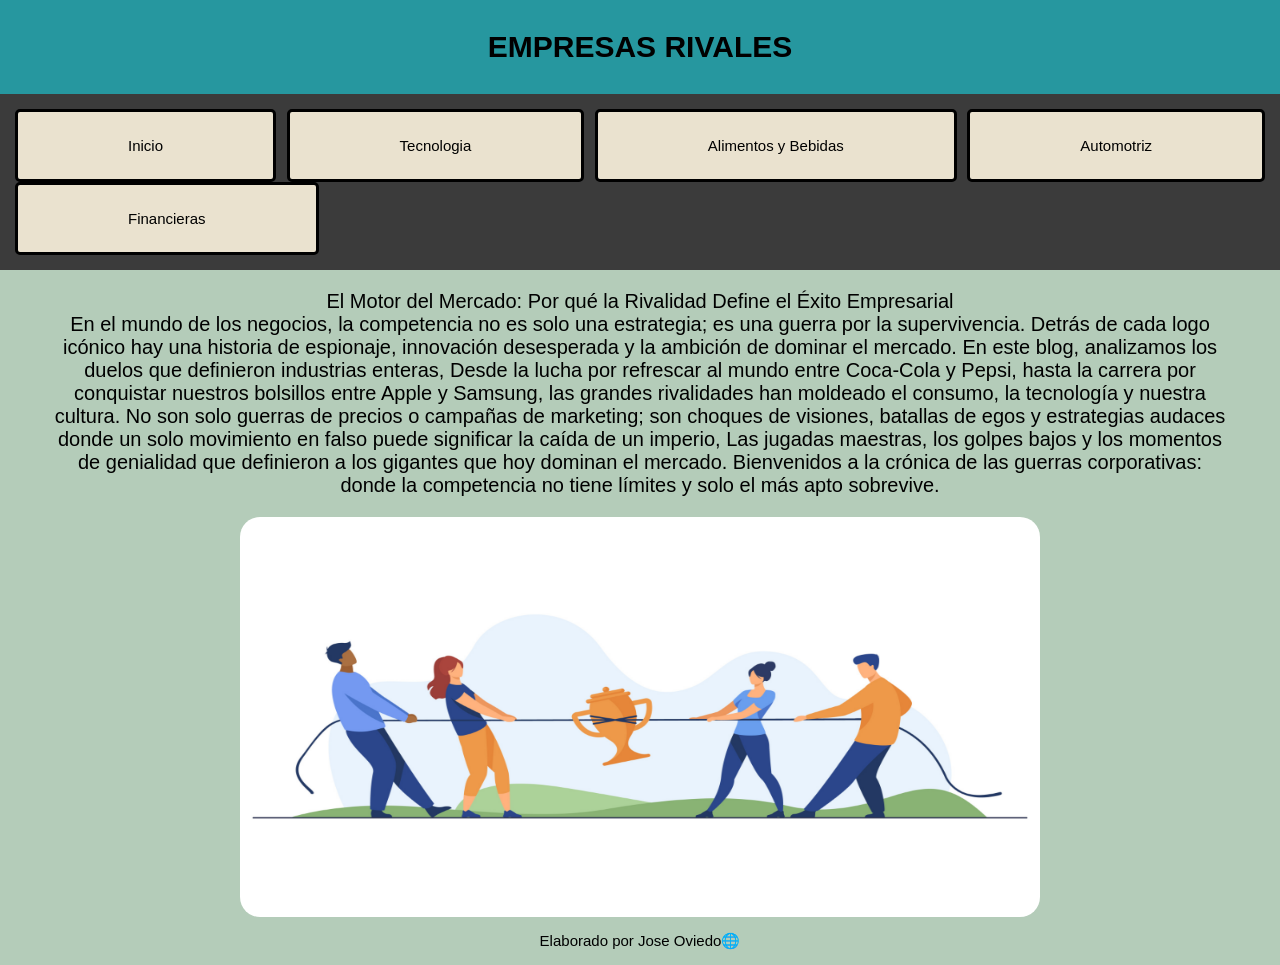
<file: index.html>
<!DOCTYPE html>
<html lang="en">
<head>
    <meta charset="UTF-8">
    <meta name="viewport" content="width=device-width, initial-scale=1.0">
    <link rel="stylesheet" href="styles.css">
    <title>Empresas</title>
</head>

<body>
    <div class="contenedor1">
        <h1>EMPRESAS RIVALES</h1>
    </div>
    <div>
        <nav class="contenedor2">
            <ul>
                <div class="bar">
                <li class="inicio"> <a href="index.html">Inicio</a></li>
                <li class="tecno"> <a href="empresas/tecno.html">Tecnologia</a></li>
                <li class="food"> <a href="empresas/snacks.html">Alimentos y Bebidas</a></li>
                <li class="cars"> <a href="empresas/cars.html">Automotriz</a></li>
                <li class="money"> <a href="empresas/money.html">Financieras</a></li>
                </div>
            </ul>
        
        </nav> 
    </div>
            <div class="intro">
             <p>El Motor del Mercado: Por qué la Rivalidad Define el Éxito Empresarial<br>
             En el mundo de los negocios, la competencia no es solo una estrategia; es una guerra por la supervivencia. Detrás de cada logo icónico hay una historia de espionaje, innovación desesperada y la ambición de dominar el mercado. En este blog, analizamos los duelos que definieron industrias enteras, Desde la lucha por refrescar al mundo entre Coca-Cola y Pepsi, hasta la carrera por conquistar nuestros bolsillos entre Apple y Samsung, las grandes rivalidades han moldeado el consumo, la tecnología y nuestra cultura. No son solo guerras de precios o campañas de marketing; son choques de visiones, batallas de egos y estrategias audaces donde un solo movimiento en falso puede significar la caída de un imperio, Las jugadas maestras, los golpes bajos y los momentos de genialidad que definieron a los gigantes que hoy dominan el mercado. Bienvenidos a la crónica de las guerras corporativas: donde la competencia no tiene límites y solo el más apto sobrevive.</p></div>
             <div class="imgpri"><img src="imagenes/Empresas-concorrentes-3.png" alt="peleas por el premio"  width="800" height="400" style="border-radius: 20px;"></div>

            <p class="pie">Elaborado por Jose Oviedo<a href="https://github.com/DonOviedo" target="_blank">🌐</a></p>
</body>
</html>
</file>
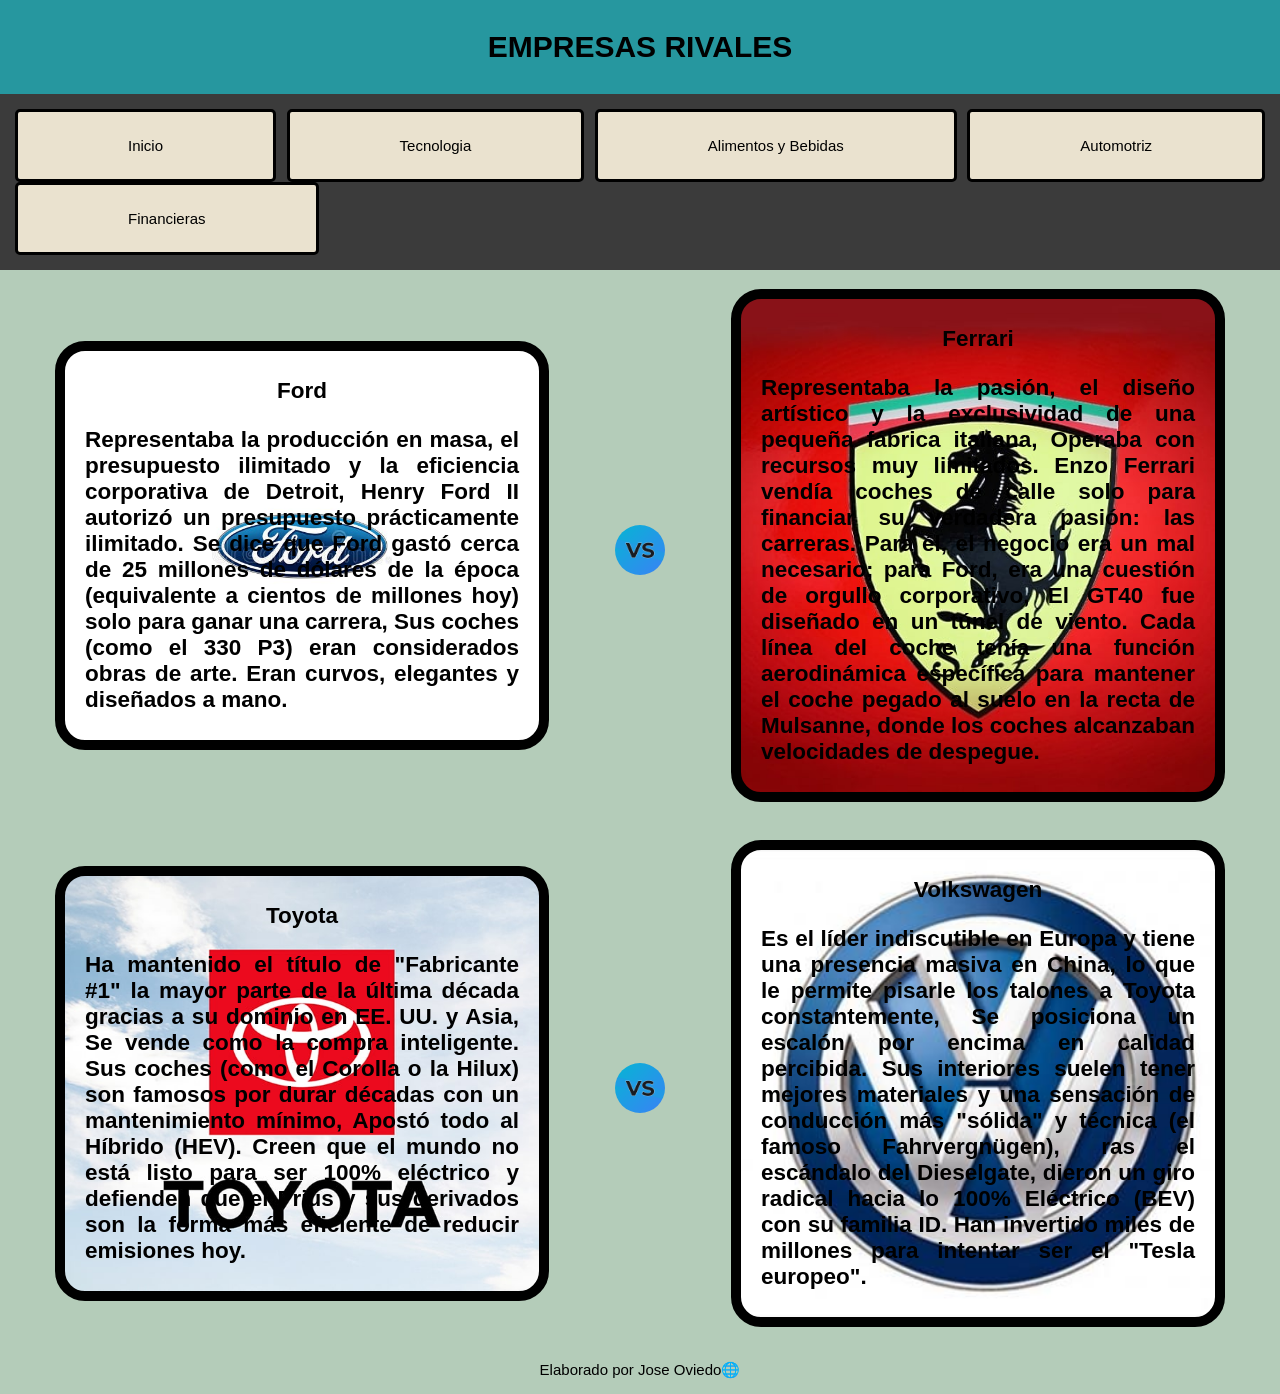
<file: empresas/cars.html>
<!DOCTYPE html>
<html lang="en">
<head>
    <meta charset="UTF-8">
    <meta name="viewport" content="width=device-width, initial-scale=1.0">
    <link rel="stylesheet" href="../styles.css">
    <title>Automotriz</title>
</head>
<body>
    <div class="contenedor1">
        <H1>EMPRESAS RIVALES</H1>
    </div>
    <div>
        <nav class="contenedor2">
            <ul>
                <div class="bar">
                <li class="inicio"> <a href="../index.html">Inicio</a></li>
                <li class="tecno"> <a href="../empresas/tecno.html">Tecnologia</a></li>
                <li class="food"> <a href="../empresas/snacks.html">Alimentos y Bebidas</a></li>
                <li class="cars"> <a href="../empresas/cars.html">Automotriz</a></li>
                <li class="money"> <a href="../empresas/money.html">Financieras</a></li>
                </div>
            </ul>
        </nav> 
            <div class="marcas">
                <h2 class="primero" style="background-image: url(../imagenes/ford-logo-editorial-ilustrativo-sobre-fondo-blanco-eps-descargar-vector-jpeg-banner-208332217.jpg);">
                    <div><p class="secc1">Ford</p>
                        <p>Representaba la producción en masa, el presupuesto ilimitado y la eficiencia corporativa de Detroit, Henry Ford II autorizó un presupuesto prácticamente ilimitado. Se dice que Ford gastó cerca de 25 millones de dólares de la época (equivalente a cientos de millones hoy) solo para ganar una carrera, Sus coches (como el 330 P3) eran considerados obras de arte. Eran curvos, elegantes y diseñados a mano.</p>
                    </div>
                </h2>
                <div class="versus">
                <img src="../imagenes/versus.png" alt="versus">
                </div>

                <h2 class="segundo" style="background-image: url(../imagenes/Cover-Pixart_Ferrari.jpg);">
                 <div><p class="secc1">Ferrari</p>
                <p> Representaba la pasión, el diseño artístico y la exclusividad de una pequeña fábrica italiana, Operaba con recursos muy limitados. Enzo Ferrari vendía coches de calle solo para financiar su verdadera pasión: las carreras. Para él, el negocio era un mal necesario; para Ford, era una cuestión de orgullo corporativo, El GT40 fue diseñado en un túnel de viento. Cada línea del coche tenía una función aerodinámica específica para mantener el coche pegado al suelo en la recta de Mulsanne, donde los coches alcanzaban velocidades de despegue.</p></div>
                 </h2>
        </div>

         <div class="marcas">
                <h2 class="primero" style="background-image: url(../imagenes/toyota2.jpg);">
                    <div><p class="secc1">Toyota</p>
                        <p>Ha mantenido el título de "Fabricante #1" la mayor parte de la última década gracias a su dominio en EE. UU. y Asia, Se vende como la compra inteligente. Sus coches (como el Corolla o la Hilux) son famosos por durar décadas con un mantenimiento mínimo, Apostó todo al Híbrido (HEV). Creen que el mundo no está listo para ser 100% eléctrico y defienden que el Prius y sus derivados son la forma más eficiente de reducir emisiones hoy.</p>
                    </div>
                </h2>
                <div class="versus">
                <img src="../imagenes/versus.png" alt="versus">
                </div>

                <h2 class="segundo" style="background-image: url(../imagenes/vols.jpg);">
                 <div><p class="secc1">Volkswagen</p>
                <p> Es el líder indiscutible en Europa y tiene una presencia masiva en China, lo que le permite pisarle los talones a Toyota constantemente, Se posiciona un escalón por encima en calidad percibida. Sus interiores suelen tener mejores materiales y una sensación de conducción más "sólida" y técnica (el famoso Fahrvergnügen), ras el escándalo del Dieselgate, dieron un giro radical hacia lo 100% Eléctrico (BEV) con su familia ID. Han invertido miles de millones para intentar ser el "Tesla europeo".</p></div>
                 </h2>
        </div>

             <p class="pie">Elaborado por Jose Oviedo<a href="https://github.com/DonOviedo" target="_blank">🌐</a></p>
</body>
</html>
</file>
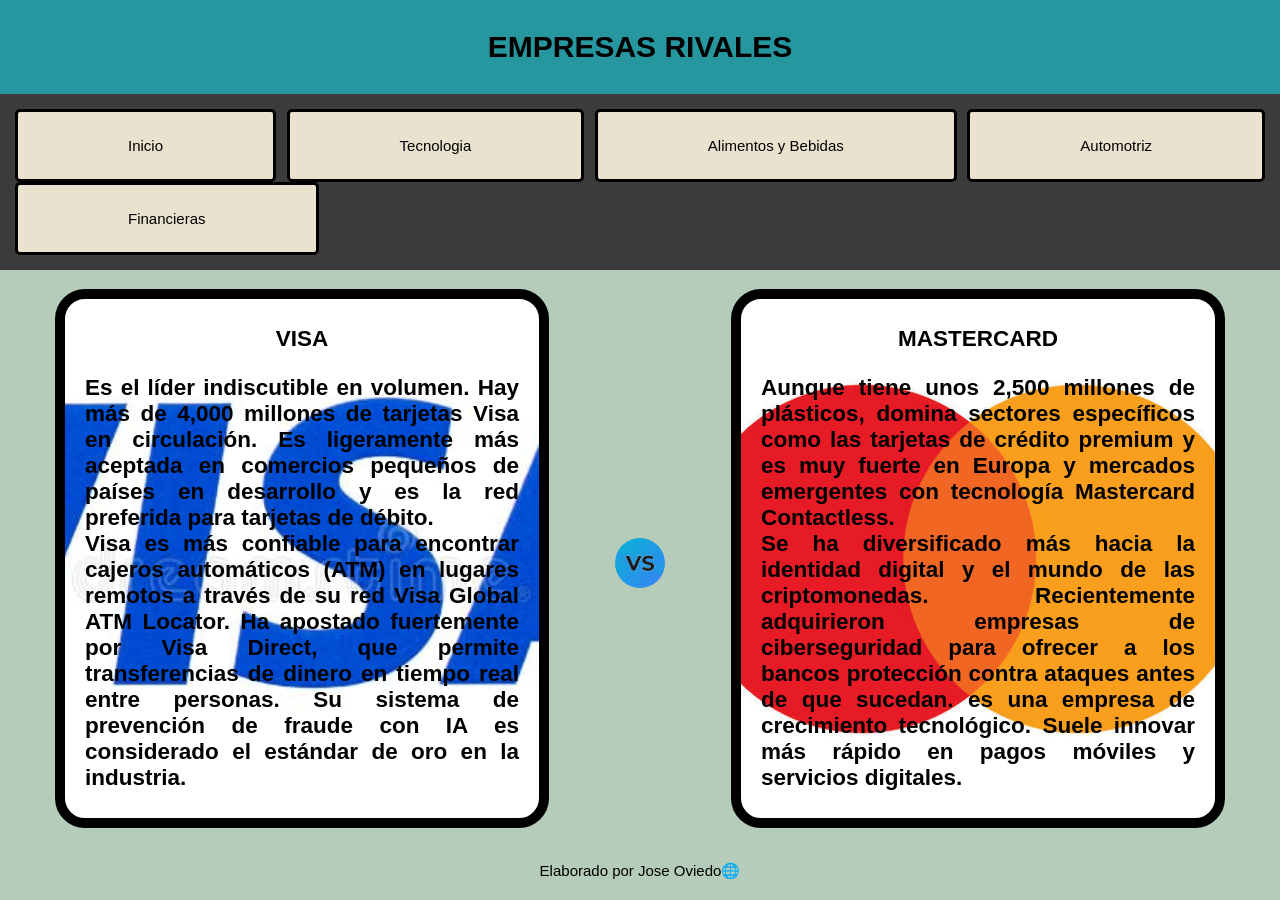
<file: empresas/money.html>
<!DOCTYPE html>
<html lang="en">
<head>
    <meta charset="UTF-8">
    <meta name="viewport" content="width=device-width, initial-scale=1.0">
    <link rel="stylesheet" href="../styles.css">
    <title>Financieras</title>
</head>
<body>
    <div class="contenedor1">
        <H1>EMPRESAS RIVALES</H1>
    </div>
    <div>
        <nav class="contenedor2">
            <ul>
                <div class="bar">
                <li class="inicio"> <a href="../index.html">Inicio</a></li>
                <li class="tecno"> <a href="../empresas/tecno.html">Tecnologia</a></li>
                <li class="food"> <a href="../empresas/snacks.html">Alimentos y Bebidas</a></li>
                <li class="cars"> <a href="../empresas/cars.html">Automotriz</a></li>
                <li class="money"> <a href="../empresas/money.html">Financieras</a></li>
                </div>
            </ul>
        
        </nav> 

         <div class="marcas">
        <h2 class="primero" style="background-image: url(../imagenes/visa2.jpg);">
            <div><p class="secc1">VISA</p>
             <p>Es el líder indiscutible en volumen. Hay más de 4,000 millones de tarjetas Visa en circulación. Es ligeramente más aceptada en comercios pequeños de países en desarrollo y es la red preferida para tarjetas de débito. <br> Visa es más confiable para encontrar cajeros automáticos (ATM) en lugares remotos a través de su red Visa Global ATM Locator. Ha apostado fuertemente por Visa Direct, que permite transferencias de dinero en tiempo real entre personas. Su sistema de prevención de fraude con IA es considerado el estándar de oro en la industria.</p></div>
        </h2>

        <div class="versus">
                <img src="../imagenes/versus.png" alt="versus">
        </div>
        <h2 class="segundo" style="background-image: url(../imagenes/mastercard.png);">
            <div><p class="secc1">MASTERCARD</p>
             <p>Aunque tiene unos 2,500 millones de plásticos, domina sectores específicos como las tarjetas de crédito premium y es muy fuerte en Europa y mercados emergentes con tecnología Mastercard Contactless. <br> Se ha diversificado más hacia la identidad digital y el mundo de las criptomonedas. Recientemente adquirieron empresas de ciberseguridad para ofrecer a los bancos protección contra ataques antes de que sucedan. es una empresa de crecimiento tecnológico. Suele innovar más rápido en pagos móviles y servicios digitales.</p></div>
        </h2>
         </div>
          <p class="pie">Elaborado por Jose Oviedo<a href="https://github.com/DonOviedo" target="_blank">🌐</a></p>
</body>
</html>
</file>
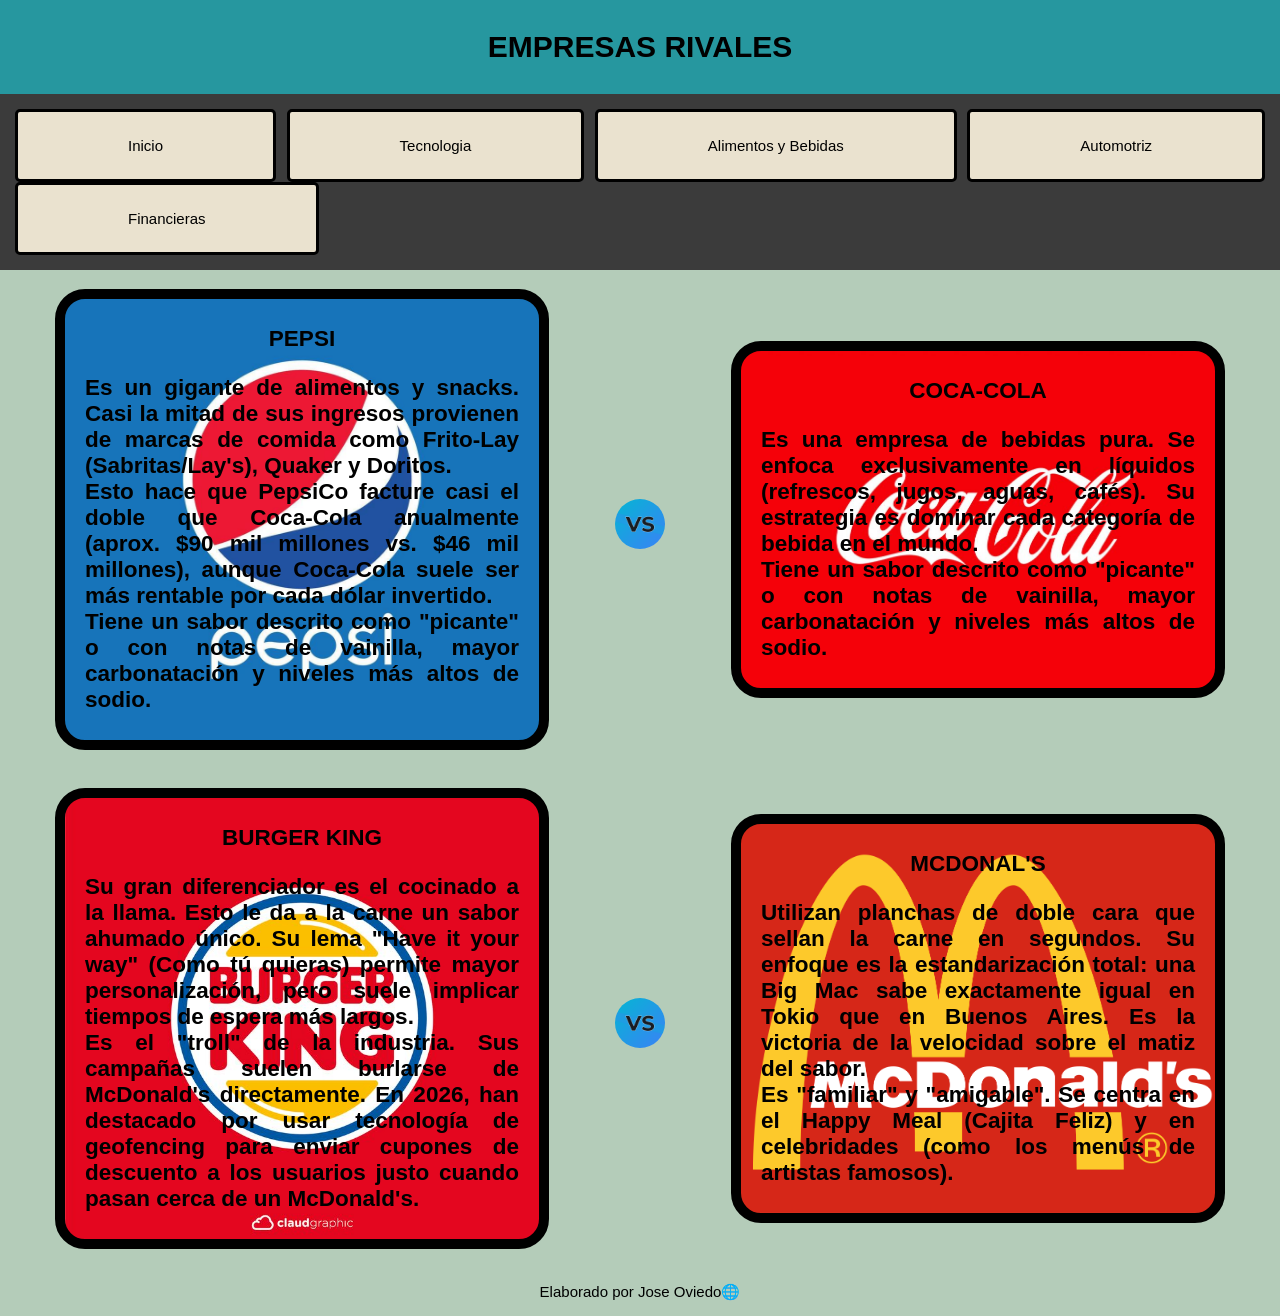
<file: empresas/snacks.html>
<!DOCTYPE html>
<html lang="en">
<head>
    <meta charset="UTF-8">
    <meta name="viewport" content="width=device-width, initial-scale=1.0">
    <link rel="stylesheet" href="../styles.css">
    <title>Comida</title>
</head>
<body>
    <div class="contenedor1">
        <H1>EMPRESAS RIVALES</H1>
    </div>
    <div>
        <nav class="contenedor2">
            <ul>
                <div class="bar">
                <li class="inicio"> <a href="../index.html">Inicio</a></li>
                <li class="tecno"> <a href="../empresas/tecno.html">Tecnologia</a></li>
                <li class="food"> <a href="../empresas/snacks.html">Alimentos y Bebidas</a></li>
                <li class="cars"> <a href="../empresas/cars.html">Automotriz</a></li>
                <li class="money"> <a href="../empresas/money.html">Financieras</a></li>
                </div>
            </ul>
        
        </nav> 
    </div>
        
        <div class="marcas">
            <h2 class="primero" style="background-image: url(../imagenes/pepsi-popular-drink-brand-logo-vinnytsia-ukraine-may-16-202-free-vector.jpg);">
             <div>
             <p class="secc1">PEPSI</p>
             <p>Es un gigante de alimentos y snacks. Casi la mitad de sus ingresos provienen de marcas de comida como Frito-Lay (Sabritas/Lay's), Quaker y Doritos. <br> Esto hace que PepsiCo facture casi el doble que Coca-Cola anualmente (aprox. $90 mil millones vs. $46 mil millones), aunque Coca-Cola suele ser más rentable por cada dólar invertido. <br> Tiene un sabor descrito como "picante" o con notas de vainilla, mayor carbonatación y niveles más altos de sodio.</p>
             </div>
        </h2>

       <div class="versus">
                <img src="../imagenes/versus.png" alt="versus">
        </div>
     
        <h2 class="segundo" style="background-image: url(../imagenes/cocacola-logo-1024x696.jpeg);">
            <div>
            <p class="secc1">COCA-COLA</p> 
             <p> Es una empresa de bebidas pura. Se enfoca exclusivamente en líquidos (refrescos, jugos, aguas, cafés). Su estrategia es dominar cada categoría de bebida en el mundo. <br> Tiene un sabor descrito como "picante" o con notas de vainilla, mayor carbonatación y niveles más altos de sodio.</p></div>
        </h2>
        </div>

        <div class="marcas">
        <h2 class="primero" style="background-image: url(../imagenes/burgerking.jpg);">
            <div><p class="secc1">BURGER KING</p>
             <p>Su gran diferenciador es el cocinado a la llama. Esto le da a la carne un sabor ahumado único. Su lema "Have it your way" (Como tú quieras) permite mayor personalización, pero suele implicar tiempos de espera más largos. <br> Es el "troll" de la industria. Sus campañas suelen burlarse de McDonald's directamente. En 2026, han destacado por usar tecnología de geofencing para enviar cupones de descuento a los usuarios justo cuando pasan cerca de un McDonald's.</p></div>
        </h2>
       <div class="versus">
                <img src="../imagenes/versus.png" alt="versus">
        </div>
        <h2 class="segundo" style="background-image: url(../imagenes/McDonald\'s_logo.svg.png);">
            <div> <p class="secc1">MCDONAL'S</p>
             <p>Utilizan planchas de doble cara que sellan la carne en segundos. Su enfoque es la estandarización total: una Big Mac sabe exactamente igual en Tokio que en Buenos Aires. Es la victoria de la velocidad sobre el matiz del sabor. <br> Es "familiar" y "amigable". Se centra en el Happy Meal (Cajita Feliz) y en celebridades (como los menús de artistas famosos).</p></div>
        </h2>
        </div>
         <p class="pie">Elaborado por Jose Oviedo<a href="https://github.com/DonOviedo" target="_blank">🌐</a></p>
</body>
</html>
</file>
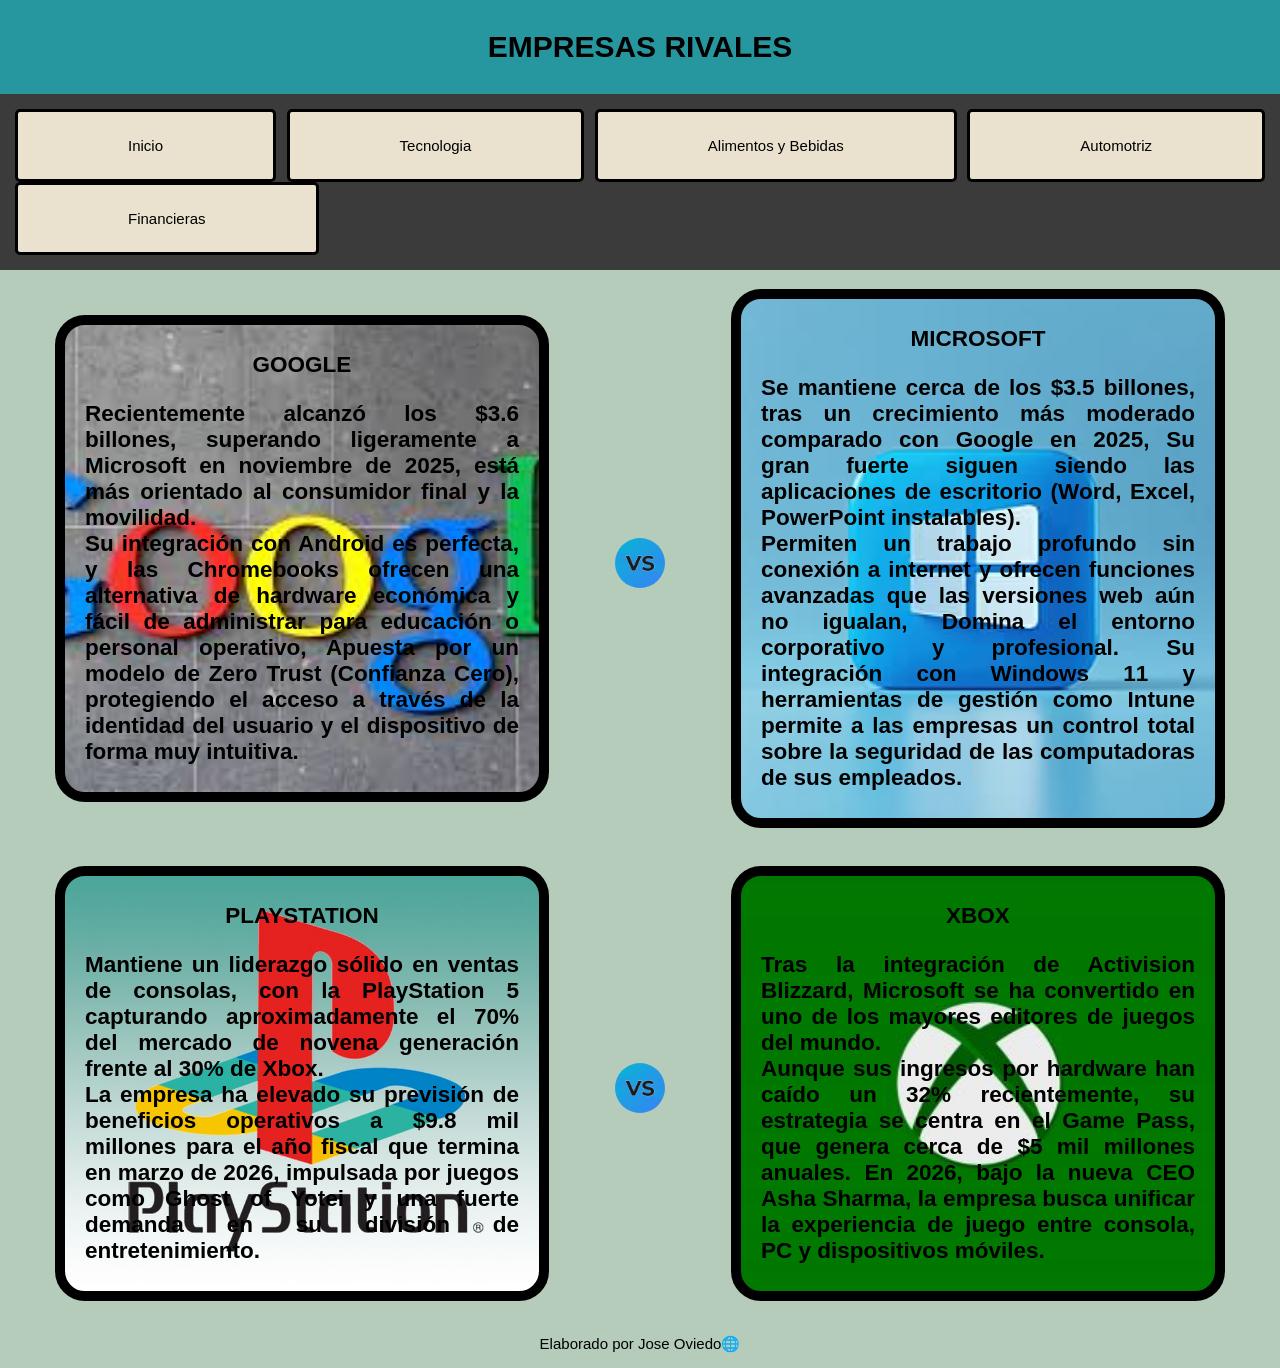
<file: empresas/tecno.html>
<!DOCTYPE html>
<html lang="en">
<head>
    <meta charset="UTF-8">
    <meta name="viewport" content="width=device-width, initial-scale=1.0">
    <link rel="stylesheet" href="/index.html">
    <link rel="stylesheet" href="../styles.css">
    <title>Tecnologia</title>
</head>
<body>
    <body>
    <div class="contenedor1">
        <H1>EMPRESAS RIVALES</H1>
    </div>
    <div>
        <nav class="contenedor2">
            <ul>
                <div class="bar">
                <li class="inicio"> <a href="../index.html">Inicio</a></li>
                <li class="tecno"> <a href="../empresas/tecno.html">Tecnologia</a></li>
                <li class="food"> <a href="../empresas/snacks.html">Alimentos y Bebidas</a></li>
                <li class="cars"> <a href="../empresas/cars.html">Automotriz</a></li>
                <li class="money"> <a href="../empresas/money.html">Financieras</a></li>
                </div>
            </ul>
        
        </nav> 
    </div>
    <div class="marcas">
        <h2 class="primero" style="background-image: url(../imagenes/images.jpg);">
            <div>
            <p class="secc1">GOOGLE</p> 
              <p>Recientemente alcanzó los $3.6 billones, superando ligeramente a Microsoft en noviembre de 2025, está más orientado al consumidor final y la movilidad. <br>Su integración con Android es perfecta, y las Chromebooks ofrecen una alternativa de hardware económica y fácil de administrar para educación o personal operativo, Apuesta por un modelo de Zero Trust (Confianza Cero), protegiendo el acceso a través de la identidad del usuario y el dispositivo de forma muy intuitiva.</p>
              </div>
        </h2>

       <div class="versus">
                <img src="../imagenes/versus.png" alt="versus">
        </div>
      
        <h2 class="segundo" style="background-image: url(../imagenes/pngtree-microsoft-azure-app-3d-icon-on-a-pale-blue-background-windows-image_17083737.jpg);"> 
            <div>
            <p class="secc1">MICROSOFT</p>
                <p>Se mantiene cerca de los $3.5 billones, tras un crecimiento más moderado comparado con Google en 2025, Su gran fuerte siguen siendo las aplicaciones de escritorio (Word, Excel, PowerPoint instalables). <br>Permiten un trabajo profundo sin conexión a internet y ofrecen funciones avanzadas que las versiones web aún no igualan, Domina el entorno corporativo y profesional. Su integración con Windows 11 y herramientas de gestión como Intune permite a las empresas un control total sobre la seguridad de las computadoras de sus empleados.</p>
               </div>
        </h2>
         </div>
         <div class="marcas">
        <h2 class="primero" style="background-image: url(../imagenes/cKWN3VJRRtzBgh9h3QFkii-1200-80.jpg);">
            <div>
                <p class="secc1">PLAYSTATION </p>
                <p>
                 Mantiene un liderazgo sólido en ventas de consolas, con la PlayStation 5 capturando aproximadamente el 70% del mercado de novena generación frente al 30% de Xbox. <br> La empresa ha elevado su previsión de beneficios operativos a $9.8 mil millones para el año fiscal que termina en marzo de 2026, impulsada por juegos como Ghost of Yotei y una fuerte demanda en su división de entretenimiento.</p>
                </div>
        </h2>

        <div class="versus">
                <img src="../imagenes/versus.png" alt="versus">
        </div>

        <h2 class="segundo" style="background-image: url(../imagenes/c9a87a7e8e91dbaf4c99f42bb0328ee4.jpg);">
            <div>
            <p class="secc1">XBOX</p>
             <p>Tras la integración de Activision Blizzard, Microsoft se ha convertido en uno de los mayores editores de juegos del mundo. <br>Aunque sus ingresos por hardware han caído un 32% recientemente, su estrategia se centra en el Game Pass, que genera cerca de $5 mil millones anuales. En 2026, bajo la nueva CEO Asha Sharma, la empresa busca unificar la experiencia de juego entre consola, PC y dispositivos móviles.</p></div>
        </h2>
        </div>
         <p class="pie">Elaborado por Jose Oviedo<a href="https://github.com/DonOviedo" target="_blank">🌐</a></p>
</body>
</html>
</file>
<file: styles.css>
body{
        background: #007e80;
        margin: 0;
        padding: 0;
        font-family: 'Franklin Gothic Medium', 'Arial Narrow', Arial, sans-serif;
    }
    .contenedor1{
        background: #26979f;
        text-align: center;
        padding: 10px;
    }
    .contenedor2{
        background-color: #3b3b3b;
        padding: 15px;
    }
    
    .bar{
        display: flex;
        justify-content: space-between;
        text-align: center;
        display: flex;
        flex-wrap: wrap;
    }

    ul{
        list-style: none;
        padding: 0;
        margin: 0;
    }

    li{
        color: inhert;
        text-decoration: none;
        background-color: #eae2cf;
        border: 3px solid black;
        border-radius: 5px;
        padding: 15px 140px 15px 140px;
    }

    a{
        color: #000;
        text-decoration: none;
    }
    a:hover {
     color: rgb(255, 0, 140);
     text-decoration: solid;
    }
    
    .intro{
        font-size: 20px;
        text-align: center;
        margin: 20px 50px 20px 50px;
    }

    .imgpri{
        display: flex;
        justify-content: center;
    }
  
  
    .primero{
        text-align: justify;
        background-color: #b4ccb9;
        border: 10px solid black;
        padding: 5px 30px;
        margin-right: 50px;
        margin-left: 50px;
        border-radius: 30px;
        background-size: cover;
        background-repeat: no-repeat;
        background-position: center;
        width: 49%;
    
    }

     
    .segundo{
        text-align: justify;
        background-color: #b4ccb9;
        border: 10px solid black;
        padding: 5px 30px;
        margin-left: 50px;
        margin-right: 50px;
        border-radius: 30px;
        background-size: cover;
        background-repeat: no-repeat;
        background-position: center;
        width: 49%;
    }
      
    .marcas{
        display: flex;
        justify-content: space-between;

    }


    .secc1{
        text-align: center;
    }


    .versus img{
        padding: 0px;
        margin: 70px 0px 0px 0px;
        border: 0px;
        display: flex;
        justify-content: center;
        width: 250px;
        border-radius: 40px;
        
    }
    .pie{
        display: flex;
        justify-content: center;
    }
    
    @media screen and (max-width: 600px) {
     body {
        font-size:10px; 
        background-color: #b4ccb9;
     }
       .bar{
        display: flex;
        text-align: center;
        display: flex;
        flex-direction: column;
    }

    img{
        display: flex;
        justify-content: center;
        width: 300px;
        height: auto;
    }

     .marcas{
        display: flex;
        flex-direction: column;
        align-items: center;

    }

    .primero{
        text-align: justify;
        background-color: #b4ccb9;
        border: 10px solid black;
        padding: 5px 20px;
        margin-left: 55px;
        margin-right: 55px;
        border-radius: 30px;
        background-size: cover;
        background-repeat: no-repeat;
        background-position: center;
    
    }

        .segundo{
        text-align: justify;
        background-color: #b4ccb9;
        border: 10px solid black;
        padding: 5px 20px;
        margin-left: 55px;
        margin-right: 55px;
        border-radius: 30px;
        background-size: cover;
        background-repeat: no-repeat;
        background-position: center;
    }
      .versus img{
        padding: 1px;
        margin: 10px 10px 1px 10px;
        border: 0px;
        display: flex;
        justify-content: center;
        border-radius: 40px;
        width: 50px;
        
    }
    }

     @media screen and (min-width: 768px) {
        body {
        font-size:12px; 
        background-color: #b4ccb9;
     }
       .bar{
        display: flex;
        text-align: center;
        display: flex;
        flex-direction: column;
    }

     .marcas{
        display: flex;
        flex-direction: column;
        align-items: center;

    }

    .primero{
        text-align: justify;
        background-color: #b4ccb9;
        border: 10px solid black;
        padding: 5px 20px;
        margin-left: 55px;
        margin-right: 55px;
        border-radius: 30px;
        background-size: cover;
        background-repeat: no-repeat;
        background-position: center;
    
    }

        .segundo{
        text-align: justify;
        background-color: #b4ccb9;
        border: 10px solid black;
        padding: 5px 20px;
        margin-left: 55px;
        margin-right: 55px;
        border-radius: 30px;
        background-size: cover;
        background-repeat: no-repeat;
        background-position: center;
    }
      .versus img{
        padding: 1px;
        margin: 10px 10px 1px 10px;
        border: 0px;
        display: flex;
        justify-content: center;
        border-radius: 40px;
        width: 50px;
        
    }
        
    }

     @media screen and (min-width: 1100px) {
        body {
        font-size:15px; 
        background-color: #b4ccb9;
     }
       .bar{
        text-align: center;
        display: flex;
        flex-direction: row;
      
    }

     li{
        color: inhert;
        text-decoration: none;
        background-color: #eae2cf;
        border: 3px solid black;
        border-radius: 5px;
        padding: 25px 110px 25px 110px;
    }

     .marcas{
        display: flex;
        flex-direction: row;
        align-items: center;

    }

    .primero{
        text-align: justify;
        background-color: #b4ccb9;
        border: 10px solid black;
        padding: 5px 20px;
        margin-left: 55px;
        margin-right: 55px;
        border-radius: 30px;
        background-size: cover;
        background-repeat: no-repeat;
        background-position: center;
    
    }

        .segundo{
        text-align: justify;
        background-color: #b4ccb9;
        border: 10px solid black;
        padding: 5px 20px;
        margin-left: 55px;
        margin-right: 55px;
        border-radius: 30px;
        background-size: cover;
        background-repeat: no-repeat;
        background-position: center;
    }
      .versus img{
        padding: 1px;
        margin: 10px 10px 1px 10px;
        border: 0px;
        display: flex;
        justify-content: center;
        border-radius: 40px;
        width: 50px;
        
    }
        
    }
</file>
